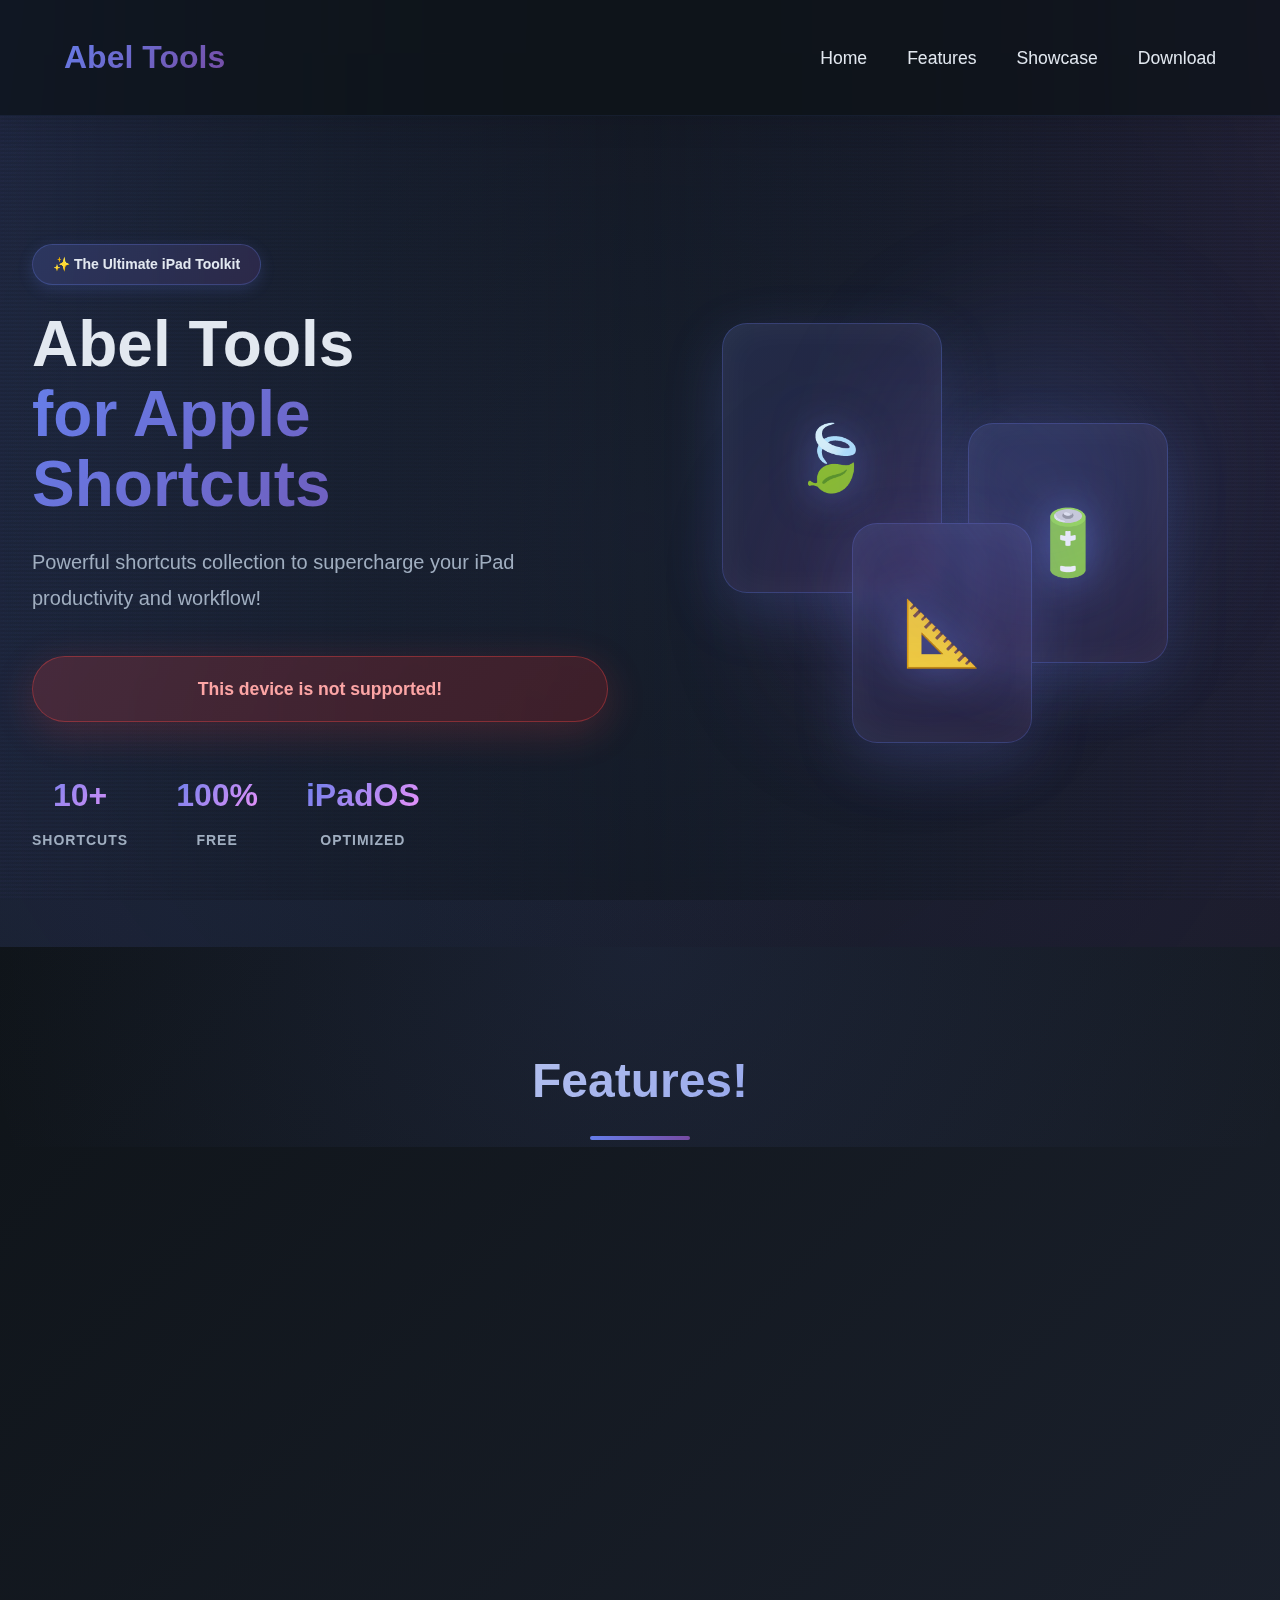
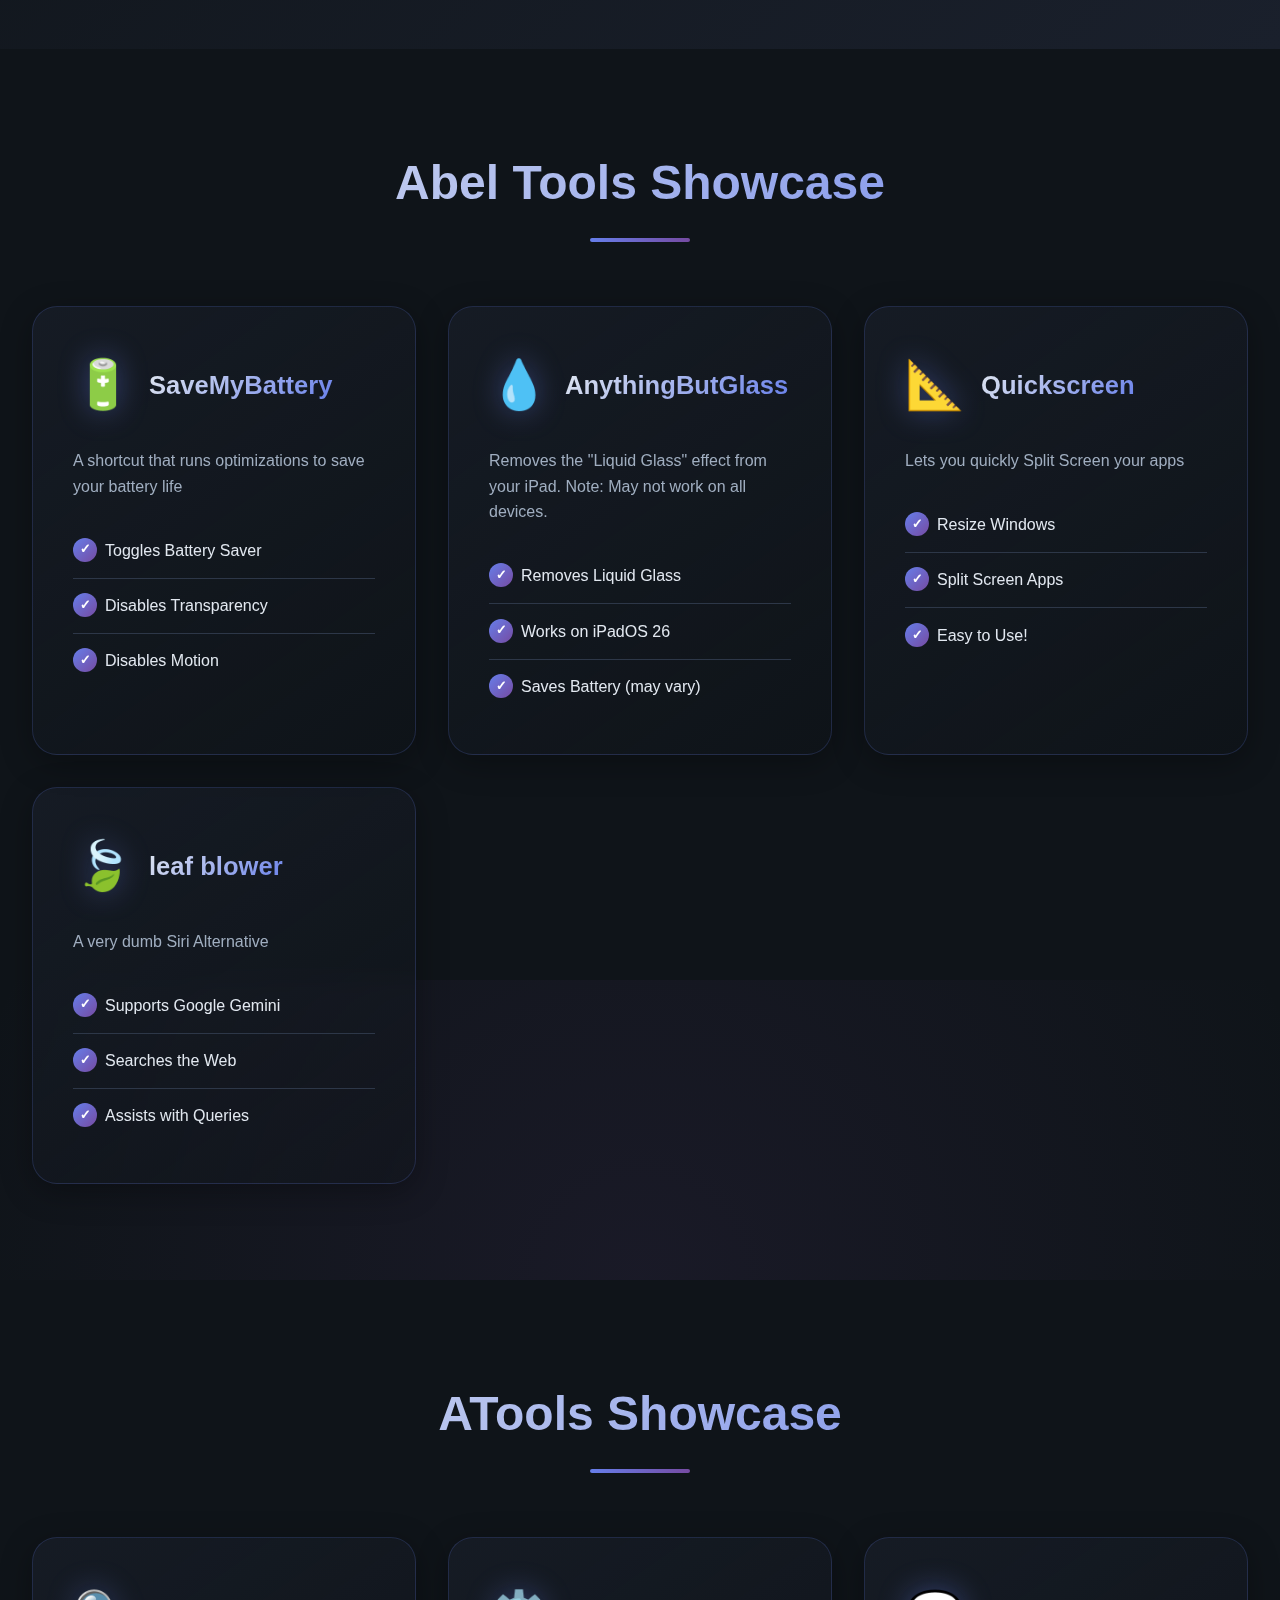
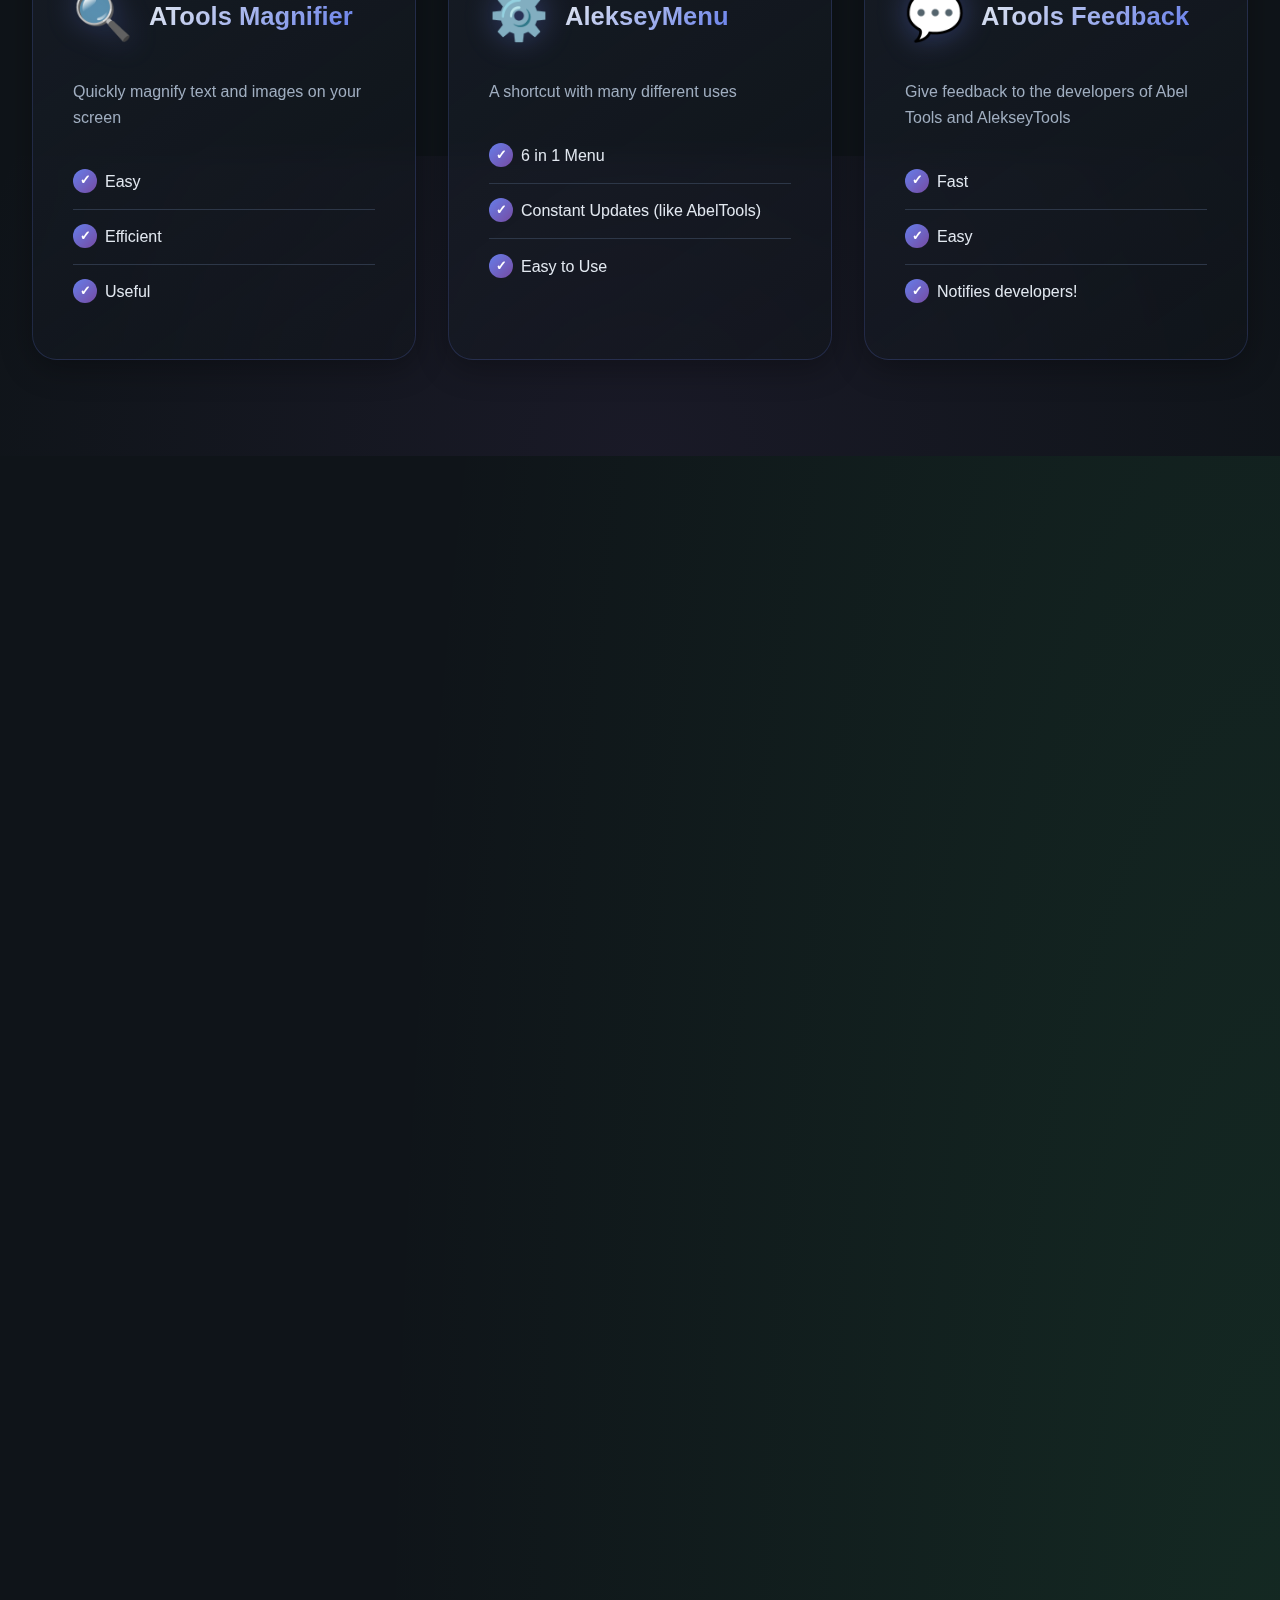
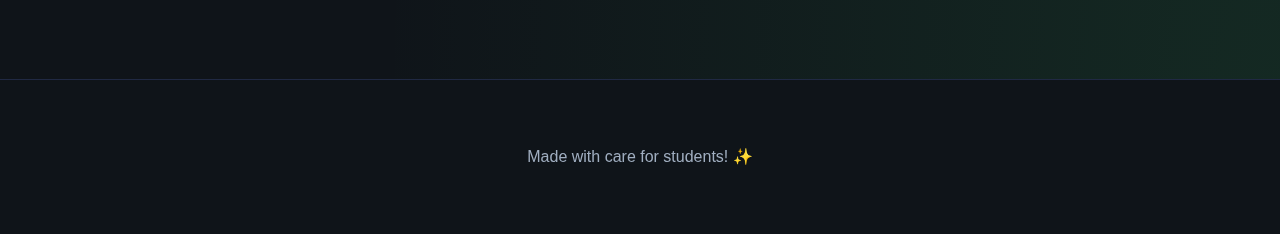
<file: index.html>
<!DOCTYPE html>
<html lang="en">
<head>
    <meta charset="UTF-8">
    <meta name="viewport" content="width=device-width, initial-scale=1.0">
    <title>Abel Tools - Powerful Apple Shortcuts</title>
    <meta name="description" content="Abel Tools Installer | A powerful shortcuts collection to supercharge your iPad!">
    <meta name="keywords" content="Abel Tools, Apple Shortcuts, iPad shortcuts, iOS shortcuts, productivity tools, SaveMyBattery, AnythingButGlass, Quickscreen, leaf blower, iPadOS">
    <meta name="author" content="Abel Tools">

    <!-- Open Graph / Social Media Meta Tags -->
    <meta property="og:type" content="website">
    <meta property="og:title" content="Abel Tools - Powerful Apple Shortcuts">
    <meta property="og:description" content="Abel Tools Installer | A powerful shortcuts collection to supercharge your iPad!">
    <meta property="og:image" content="favicon.png">

    <!-- Twitter Card Meta Tags -->
    <meta name="twitter:card" content="summary_large_image">
    <meta name="twitter:title" content="Abel Tools - Powerful Apple Shortcuts">
    <meta name="twitter:description" content="Abel Tools Installer | A powerful shortcuts collection to supercharge your iPad!">
    <meta name="twitter:image" content="favicon.png">

    <link rel="icon" type="image/png" href="favicon.png">
    <link rel="apple-touch-icon" href="favicon.png">
    <link rel="stylesheet" href="styles.css">
</head>
<body>
    <div class="container">
        <header class="header">
            <nav class="nav">
                <div class="logo">Abel Tools</div>
                <ul class="nav-links">
                    <li><a href="#home">Home</a></li>
                    <li><a href="#features">Features</a></li>
                    <li><a href="#showcase">Showcase</a></li>
                    <li><a href="#download">Download</a></li>
                </ul>
            </nav>
        </header>

        <section class="hero" id="home">
            <div class="hero-content">
                <div class="badge">✨ The Ultimate iPad Toolkit</div>
                <h1 class="hero-title">
                    <span class="title-line">Abel Tools</span>
                    <span class="title-line gradient-text">for Apple Shortcuts</span>
                </h1>
                <p class="hero-subtitle">Powerful shortcuts collection to supercharge your iPad productivity and workflow!</p>
                <button class="cta-button">
                    <span>Download Now</span>
                    <svg width="20" height="20" viewBox="0 0 20 20" fill="none">
                        <path d="M10 3V13M10 13L6 9M10 13L14 9M3 17H17" stroke="currentColor" stroke-width="2" stroke-linecap="round" stroke-linejoin="round"/>
                    </svg>
                </button>
                <div class="stats">
                    <div class="stat-item">
                        <div class="stat-number">10+</div>
                        <div class="stat-label">Shortcuts</div>
                    </div>
                    <div class="stat-item">
                        <div class="stat-number">100%</div>
                        <div class="stat-label">Free</div>
                    </div>
                    <div class="stat-item">
                        <div class="stat-number">iPadOS</div>
                        <div class="stat-label">Optimized</div>
                    </div>
                </div>
            </div>
            <div class="hero-visual">
                <div class="floating-card card-1">
                    <div class="card-icon">🍃</div>
                </div>
                <div class="floating-card card-2">
                    <div class="card-icon">🔋</div>
                </div>
                <div class="floating-card card-3">
                    <div class="card-icon">📐</div>
                </div>
                <div class="glow-orb orb-1"></div>
                <div class="glow-orb orb-2"></div>
            </div>
        </section>

        <section class="features" id="features">
            <h2 class="section-title">Features!</h2>
            <div class="features-grid">
                <div class="feature-card">
                    <div class="feature-icon">⚡</div>
                    <h3>Helpful Shortcuts</h3>
                    <p>Do things better with helpful shortcuts</p>
                </div>
                <div class="feature-card">
                    <div class="feature-icon">🔧</div>
                    <h3>Productivity Tools</h3>
                    <p>Boost efficiency with cool utilities</p>
                </div>
                <div class="feature-card">
                    <div class="feature-icon">🎯</div>
                    <h3>Easy to Use</h3>
                    <p>No messing around with shortcuts</p>
                </div>
                <div class="feature-card">
                    <div class="feature-icon">🔄</div>
                    <h3>Constant Updates</h3>
                    <p>New features and improvements added very frequently</p>
                </div>
            </div>
        </section>

        <section class="showcase-section" id="showcase">
            <h2 class="section-title">Abel Tools Showcase</h2>
            <div class="showcase-grid">
                <div class="showcase-card">
                    <div class="showcase-header">
                        <span class="showcase-icon">🔋</span>
                        <h3>SaveMyBattery</h3>
                    </div>
                    <p class="showcase-description">A shortcut that runs optimizations to save your battery life</p>
                    <ul class="showcase-features">
                        <li>Toggles Battery Saver</li>
                        <li>Disables Transparency</li>
                        <li>Disables Motion</li>
                    </ul>
                </div>

                <div class="showcase-card">
                    <div class="showcase-header">
                        <span class="showcase-icon">💧</span>
                        <h3>AnythingButGlass</h3>
                    </div>
                    <p class="showcase-description">Removes the "Liquid Glass" effect from your iPad. Note: May not work on all devices.</p>
                    <ul class="showcase-features">
                        <li>Removes Liquid Glass</li>
                        <li>Works on iPadOS 26</li>
                        <li>Saves Battery (may vary)</li>
                    </ul>
                </div>

                <div class="showcase-card">
                    <div class="showcase-header">
                        <span class="showcase-icon">📐</span>
                        <h3>Quickscreen</h3>
                    </div>
                    <p class="showcase-description">Lets you quickly Split Screen your apps</p>
                    <ul class="showcase-features">
                        <li>Resize Windows</li>
                        <li>Split Screen Apps</li>
                        <li>Easy to Use!</li>
                    </ul>
                </div>

                <div class="showcase-card">
                    <div class="showcase-header">
                        <span class="showcase-icon">🍃</span>
                        <h3>leaf blower</h3>
                    </div>
                    <p class="showcase-description">A very dumb Siri Alternative</p>
                    <ul class="showcase-features">
                        <li>Supports Google Gemini</li>
                        <li>Searches the Web</li>
                        <li>Assists with Queries</li>
                    </ul>
                </div>
            </div>
        </section>

        <section class="showcase-section">
            <h2 class="section-title">ATools Showcase</h2>
            <div class="showcase-grid">
                <div class="showcase-card">
                    <div class="showcase-header">
                        <span class="showcase-icon">🔍</span>
                        <h3>ATools Magnifier</h3>
                    </div>
                    <p class="showcase-description">Quickly magnify text and images on your screen</p>
                    <ul class="showcase-features">
                        <li>Easy</li>
                        <li>Efficient</li>
                        <li>Useful</li>
                    </ul>
                </div>

                <div class="showcase-card">
                    <div class="showcase-header">
                        <span class="showcase-icon">⚙️</span>
                        <h3>AlekseyMenu</h3>
                    </div>
                    <p class="showcase-description">A shortcut with many different uses</p>
                    <ul class="showcase-features">
                        <li>6 in 1 Menu</li>
                        <li>Constant Updates (like AbelTools)</li>
                        <li>Easy to Use</li>
                    </ul>
                </div>

                <div class="showcase-card">
                    <div class="showcase-header">
                        <span class="showcase-icon">💬</span>
                        <h3>ATools Feedback</h3>
                    </div>
                    <p class="showcase-description">Give feedback to the developers of Abel Tools and AlekseyTools</p>
                    <ul class="showcase-features">
                        <li>Fast</li>
                        <li>Easy</li>
                        <li>Notifies developers!</li>
                    </ul>
                </div>
            </div>
        </section>

        <section class="interactive-section" id="download">
            <h2 class="section-title">Get Abel Tools Installer!</h2>
            <div class="interactive-demo download-changelog-grid">
                <div class="demo-card download-card" id="demoCard">
                    <div class="download-icon-wrapper">
                        <div class="download-icon">📦</div>
                    </div>
                    <h3>Ready to Upgrade Your iPad?</h3>
                    <p>Download Abel Tools and unlock cool shortcuts</p>
                    <button class="download-button">
                        <span>Download Installer</span>
                        <svg width="18" height="18" viewBox="0 0 20 20" fill="none">
                            <path d="M10 3V13M10 13L6 9M10 13L14 9M3 17H17" stroke="currentColor" stroke-width="2" stroke-linecap="round" stroke-linejoin="round"/>
                        </svg>
                    </button>
                    <div class="compatibility-badges">
                        <span class="badge-small">✓ iPadOS 14+</span>
                        <span class="badge-small badge-highlight">⭐ Best on iPadOS 26+</span>
                    </div>
                </div>

                <div class="demo-card changelog-card">
                    <div class="download-icon-wrapper">
                        <div class="download-icon">📝</div>
                    </div>
                    <div class="changelog-header">
                        <h3>Changelog</h3>
                        <span class="version-badge" id="versionBadge">Version: Loading...</span>
                    </div>
                    <div class="changelog-content" id="changelogContent">
                        <p class="loading-text">Loading changelog...</p>
                    </div>
                </div>
            </div>
        </section>

        <footer class="footer">
            <p>Made with care for students! ✨</p>
        </footer>
    </div>

    <button class="scroll-to-top" id="scrollToTop" aria-label="Scroll to top">
        <svg width="24" height="24" viewBox="0 0 24 24" fill="none" stroke="currentColor" stroke-width="2" stroke-linecap="round" stroke-linejoin="round">
            <polyline points="18 15 12 9 6 15"></polyline>
        </svg>
    </button>

    <script src="script.js"></script>
</body>
</html>
</file>
<file: styles.css>
* {
    margin: 0;
    padding: 0;
    box-sizing: border-box;
}

:root {
    --primary: #667eea;
    --secondary: #764ba2;
    --accent: #f093fb;
    --success: #43e97b;
    --text: #e2e8f0;
    --text-light: #a0aec0;
    --bg: #0f1419;
    --bg-light: #1a202c;
    --bg-card: #1e2936;
    --border: #2d3748;
    --glow: rgba(102, 126, 234, 0.4);
}

body {
    font-family: -apple-system, BlinkMacSystemFont, 'Segoe UI', Roboto, Oxygen, Ubuntu, sans-serif;
    color: var(--text);
    background: var(--bg);
    background-image:
        radial-gradient(at 0% 0%, rgba(102, 126, 234, 0.15) 0px, transparent 50%),
        radial-gradient(at 100% 0%, rgba(118, 75, 162, 0.15) 0px, transparent 50%),
        radial-gradient(at 100% 100%, rgba(67, 233, 123, 0.1) 0px, transparent 50%);
    line-height: 1.6;
    overflow-x: hidden;
    position: relative;
}

body::before {
    content: '';
    position: fixed;
    top: 0;
    left: 0;
    right: 0;
    bottom: 0;
    background:
        linear-gradient(90deg, transparent 0%, var(--bg) 50%, transparent 100%),
        repeating-linear-gradient(0deg, transparent, transparent 2px, rgba(102, 126, 234, 0.03) 2px, rgba(102, 126, 234, 0.03) 4px);
    pointer-events: none;
    z-index: 1;
}

.container {
    position: relative;
    z-index: 2;
}


/* Header & Navigation */
.header {
    padding: 2rem 5%;
    background: rgba(15, 20, 25, 0.8);
    border-bottom: 1px solid rgba(102, 126, 234, 0.1);
    position: sticky;
    top: 0;
    z-index: 100;
    backdrop-filter: blur(20px) saturate(180%);
    -webkit-backdrop-filter: blur(20px) saturate(180%);
    transition: all 0.3s cubic-bezier(0.4, 0, 0.2, 1);
    width: 100%;
    box-shadow: 0 4px 30px rgba(0, 0, 0, 0.1);
}

.header.scrolled {
    padding: 1rem 5%;
    box-shadow: 0 8px 32px rgba(102, 126, 234, 0.15);
    border-bottom: 1px solid rgba(102, 126, 234, 0.2);
}

.nav {
    display: flex;
    justify-content: space-between;
    align-items: center;
    max-width: 1600px;
    margin: 0 auto;
    width: 100%;
}

.logo {
    font-size: 2rem;
    font-weight: 700;
    background: linear-gradient(135deg, var(--primary), var(--secondary));
    -webkit-background-clip: text;
    -webkit-text-fill-color: transparent;
    background-clip: text;
    transition: font-size 0.3s ease;
}

.header.scrolled .logo {
    font-size: 1.5rem;
}

.nav-links {
    display: flex;
    list-style: none;
    gap: 2.5rem;
}

.nav-links a {
    text-decoration: none;
    color: var(--text);
    font-size: 1.1rem;
    font-weight: 500;
    transition: color 0.3s ease, font-size 0.3s ease;
    position: relative;
}

.header.scrolled .nav-links a {
    font-size: 1rem;
}

.nav-links a::after {
    content: '';
    position: absolute;
    bottom: -5px;
    left: 0;
    width: 0;
    height: 2px;
    background: var(--primary);
    transition: width 0.3s ease;
}

.nav-links a:hover {
    color: var(--primary);
}

.nav-links a:hover::after {
    width: 100%;
}

/* Badge Component */
.badge {
    display: inline-block;
    padding: 0.5rem 1.25rem;
    background: linear-gradient(135deg, rgba(102, 126, 234, 0.2), rgba(118, 75, 162, 0.2));
    border: 1px solid rgba(102, 126, 234, 0.3);
    border-radius: 50px;
    font-size: 0.875rem;
    font-weight: 600;
    margin-bottom: 1.5rem;
    backdrop-filter: blur(10px);
    animation: fadeInDown 0.8s ease;
    box-shadow: 0 4px 15px rgba(102, 126, 234, 0.2);
}

.gradient-text {
    background: linear-gradient(135deg, var(--primary), var(--secondary), var(--accent));
    -webkit-background-clip: text;
    -webkit-text-fill-color: transparent;
    background-clip: text;
    background-size: 200% 200%;
    animation: gradientShift 3s ease infinite;
}

/* Hero Section */
.hero {
    display: grid;
    grid-template-columns: 1fr 1fr;
    gap: 4rem;
    padding: 8rem 2rem 6rem;
    align-items: center;
    min-height: 85vh;
    position: relative;
    overflow: hidden;
}

.hero::before {
    content: '';
    position: absolute;
    top: -50%;
    left: -50%;
    width: 200%;
    height: 200%;
    background: radial-gradient(circle, rgba(102, 126, 234, 0.1) 0%, transparent 70%);
    animation: rotate 20s linear infinite;
    pointer-events: none;
}

.hero-content {
    animation: fadeInUp 0.8s ease;
    position: relative;
    z-index: 2;
}

.hero-title {
    font-size: 4rem;
    font-weight: 800;
    line-height: 1.1;
    margin-bottom: 1.5rem;
    display: flex;
    flex-direction: column;
}

.title-line {
    display: inline-block;
    animation: slideIn 0.6s ease backwards;
}

.title-line:nth-child(1) {
    animation-delay: 0.1s;
}

.title-line:nth-child(2) {
    background: linear-gradient(135deg, var(--primary), var(--secondary));
    -webkit-background-clip: text;
    -webkit-text-fill-color: transparent;
    background-clip: text;
    animation-delay: 0.3s;
}

.hero-subtitle {
    font-size: 1.25rem;
    color: var(--text-light);
    margin-bottom: 2.5rem;
    animation: fadeIn 0.8s ease 0.5s backwards;
    line-height: 1.8;
    max-width: 600px;
}

/* Stats Section */
.stats {
    display: flex;
    gap: 3rem;
    margin-top: 3rem;
    animation: fadeIn 1s ease 0.9s backwards;
}

.stat-item {
    text-align: center;
}

.stat-number {
    font-size: 2rem;
    font-weight: 800;
    background: linear-gradient(135deg, var(--primary), var(--accent));
    -webkit-background-clip: text;
    -webkit-text-fill-color: transparent;
    background-clip: text;
    margin-bottom: 0.5rem;
}

.stat-label {
    font-size: 0.875rem;
    color: var(--text-light);
    text-transform: uppercase;
    letter-spacing: 1px;
    font-weight: 600;
}

.cta-button {
    padding: 1.125rem 2.75rem;
    font-size: 1.1rem;
    font-weight: 600;
    border: none;
    border-radius: 50px;
    background: linear-gradient(135deg, var(--primary), var(--secondary));
    color: white;
    cursor: pointer;
    transition: all 0.3s cubic-bezier(0.4, 0, 0.2, 1);
    animation: fadeIn 0.8s ease 0.7s backwards;
    position: relative;
    overflow: hidden;
    display: inline-flex;
    align-items: center;
    gap: 0.75rem;
    box-shadow: 0 10px 40px rgba(102, 126, 234, 0.3);
}

.cta-button::before {
    content: '';
    position: absolute;
    top: 0;
    left: -100%;
    width: 100%;
    height: 100%;
    background: linear-gradient(90deg, transparent, rgba(255, 255, 255, 0.2), transparent);
    transition: left 0.5s ease;
}

.cta-button:hover::before {
    left: 100%;
}

.cta-button:hover {
    transform: translateY(-3px) scale(1.02);
    box-shadow: 0 15px 50px rgba(102, 126, 234, 0.5);
}

.cta-button:active {
    transform: translateY(-1px) scale(0.98);
}

.cta-button svg {
    transition: transform 0.3s ease;
}

.cta-button:hover svg {
    transform: translateY(2px);
}

/* Unsupported Device Message */
.unsupported-message {
    padding: 1.125rem 2.75rem;
    font-size: 1.1rem;
    font-weight: 600;
    border-radius: 50px;
    background: linear-gradient(135deg, rgba(239, 68, 68, 0.2), rgba(220, 38, 38, 0.2));
    border: 1px solid rgba(239, 68, 68, 0.4);
    color: #fca5a5;
    text-align: center;
    backdrop-filter: blur(10px);
    box-shadow: 0 10px 40px rgba(239, 68, 68, 0.2);
    animation: fadeIn 0.8s ease 0.7s backwards;
    margin: 0;
}

/* Floating Cards */
.hero-visual {
    position: relative;
    height: 550px;
}

.floating-card {
    position: absolute;
    border-radius: 25px;
    background: linear-gradient(135deg, rgba(102, 126, 234, 0.15), rgba(118, 75, 162, 0.15));
    backdrop-filter: blur(10px);
    border: 1px solid rgba(102, 126, 234, 0.3);
    box-shadow: 0 20px 60px rgba(102, 126, 234, 0.2), inset 0 0 40px rgba(255, 255, 255, 0.05);
    animation: float 6s ease-in-out infinite;
    display: flex;
    align-items: center;
    justify-content: center;
    transition: all 0.4s ease;
}

.floating-card:hover {
    transform: scale(1.05);
    box-shadow: 0 25px 80px rgba(102, 126, 234, 0.4);
}

.card-icon {
    font-size: 4rem;
    filter: drop-shadow(0 0 20px rgba(102, 126, 234, 0.6));
}

.card-1 {
    width: 220px;
    height: 270px;
    top: 50px;
    left: 50px;
    animation-delay: 0s;
}

.card-2 {
    width: 200px;
    height: 240px;
    top: 150px;
    right: 80px;
    animation-delay: 2s;
}

.card-3 {
    width: 180px;
    height: 220px;
    bottom: 80px;
    left: 180px;
    animation-delay: 4s;
}

.glow-orb {
    position: absolute;
    border-radius: 50%;
    filter: blur(80px);
    opacity: 0.3;
    animation: float 8s ease-in-out infinite;
    pointer-events: none;
}

.orb-1 {
    width: 300px;
    height: 300px;
    background: radial-gradient(circle, var(--primary), transparent);
    top: 10%;
    right: 10%;
    animation-delay: 1s;
}

.orb-2 {
    width: 250px;
    height: 250px;
    background: radial-gradient(circle, var(--secondary), transparent);
    bottom: 20%;
    left: 20%;
    animation-delay: 3s;
}

/* Features Section */
.features {
    padding: 6rem 2rem;
    background: linear-gradient(135deg, var(--bg) 0%, var(--bg-light) 100%);
    position: relative;
    overflow: hidden;
}

.features::before {
    content: '';
    position: absolute;
    top: 0;
    left: 0;
    right: 0;
    height: 200px;
    background: radial-gradient(circle at 50% 0%, rgba(102, 126, 234, 0.1), transparent);
    pointer-events: none;
}

.section-title {
    font-size: 3rem;
    font-weight: 700;
    text-align: center;
    margin-bottom: 4rem;
    background: linear-gradient(135deg, var(--text), var(--primary));
    -webkit-background-clip: text;
    -webkit-text-fill-color: transparent;
    background-clip: text;
    position: relative;
}

.section-title::after {
    content: '';
    display: block;
    width: 100px;
    height: 4px;
    background: linear-gradient(90deg, var(--primary), var(--secondary));
    margin: 1rem auto 0;
    border-radius: 2px;
}

.features-grid {
    display: grid;
    grid-template-columns: repeat(auto-fit, minmax(250px, 1fr));
    gap: 2rem;
    position: relative;
    z-index: 1;
}

.feature-card {
    padding: 2.5rem;
    background: linear-gradient(135deg, rgba(26, 32, 44, 0.6), rgba(30, 41, 54, 0.4));
    backdrop-filter: blur(10px);
    border-radius: 25px;
    border: 1px solid rgba(102, 126, 234, 0.2);
    transition: all 0.4s cubic-bezier(0.175, 0.885, 0.32, 1.275);
    cursor: pointer;
    position: relative;
    overflow: hidden;
    box-shadow: 0 8px 32px rgba(0, 0, 0, 0.2);
}

.feature-card::before {
    content: '';
    position: absolute;
    top: 0;
    left: 0;
    right: 0;
    bottom: 0;
    background: linear-gradient(135deg, var(--primary), var(--secondary));
    opacity: 0;
    transition: opacity 0.4s ease;
    z-index: 0;
}

.feature-card:hover::before {
    opacity: 0.1;
}

.feature-card:hover {
    transform: translateY(-15px) scale(1.02);
    box-shadow: 0 25px 60px rgba(102, 126, 234, 0.4), 0 0 0 1px rgba(102, 126, 234, 0.4);
    border-color: rgba(102, 126, 234, 0.5);
}

.feature-icon {
    font-size: 3.5rem;
    margin-bottom: 1rem;
    display: inline-block;
    transition: transform 0.4s ease;
    position: relative;
    z-index: 1;
    filter: drop-shadow(0 0 10px rgba(102, 126, 234, 0.3));
}

.feature-card:hover .feature-icon {
    transform: scale(1.2) rotate(5deg);
}

.feature-card h3 {
    font-size: 1.5rem;
    margin-bottom: 0.5rem;
    position: relative;
    z-index: 1;
}

.feature-card p {
    color: var(--text-light);
    position: relative;
    z-index: 1;
}

/* Showcase Section */
.showcase-section {
    padding: 6rem 2rem;
    background: var(--bg);
    position: relative;
}

.showcase-section::before {
    content: '';
    position: absolute;
    bottom: 0;
    left: 0;
    right: 0;
    height: 300px;
    background: radial-gradient(circle at 50% 100%, rgba(118, 75, 162, 0.1), transparent);
    pointer-events: none;
}

.showcase-grid {
    display: grid;
    grid-template-columns: repeat(auto-fit, minmax(320px, 1fr));
    gap: 2rem;
    max-width: 1400px;
    margin: 0 auto;
    position: relative;
    z-index: 1;
}

.showcase-card {
    padding: 2.5rem;
    background: linear-gradient(145deg, rgba(26, 32, 44, 0.6), rgba(15, 20, 25, 0.4));
    backdrop-filter: blur(10px);
    border-radius: 25px;
    border: 1px solid rgba(102, 126, 234, 0.2);
    transition: all 0.4s cubic-bezier(0.175, 0.885, 0.32, 1.275);
    position: relative;
    overflow: hidden;
    box-shadow: 0 8px 32px rgba(0, 0, 0, 0.3);
}

.showcase-card::before {
    content: '';
    position: absolute;
    top: -50%;
    left: -50%;
    width: 200%;
    height: 200%;
    background: radial-gradient(circle, rgba(102, 126, 234, 0.1) 0%, transparent 70%);
    opacity: 0;
    transition: opacity 0.4s ease;
}

.showcase-card:hover::before {
    opacity: 1;
}

.showcase-card:hover {
    transform: translateY(-10px) scale(1.03);
    box-shadow: 0 25px 60px rgba(102, 126, 234, 0.5), 0 0 0 2px rgba(102, 126, 234, 0.3);
    border-color: rgba(102, 126, 234, 0.5);
}

.showcase-header {
    display: flex;
    align-items: center;
    gap: 1rem;
    margin-bottom: 1.5rem;
    position: relative;
    z-index: 1;
}

.showcase-icon {
    font-size: 3rem;
    transition: transform 0.4s ease;
    filter: drop-shadow(0 0 15px rgba(102, 126, 234, 0.4));
}

.showcase-card:hover .showcase-icon {
    transform: scale(1.15) rotate(-5deg);
}

.showcase-header h3 {
    font-size: 1.6rem;
    font-weight: 700;
    background: linear-gradient(135deg, var(--text), var(--primary));
    -webkit-background-clip: text;
    -webkit-text-fill-color: transparent;
    background-clip: text;
}

.showcase-description {
    color: var(--text-light);
    margin-bottom: 1.5rem;
    line-height: 1.6;
    position: relative;
    z-index: 1;
}

.showcase-features {
    list-style: none;
    padding: 0;
    position: relative;
    z-index: 1;
}

.showcase-features li {
    padding: 0.9rem 0;
    border-bottom: 1px solid var(--border);
    color: var(--text);
    position: relative;
    padding-left: 2rem;
    transition: all 0.3s ease;
}

.showcase-features li:hover {
    padding-left: 2.5rem;
    color: var(--primary);
}

.showcase-features li:last-child {
    border-bottom: none;
}

.showcase-features li::before {
    content: '✓';
    position: absolute;
    left: 0;
    color: var(--primary);
    font-weight: bold;
    font-size: 1.2rem;
    width: 24px;
    height: 24px;
    background: linear-gradient(135deg, var(--primary), var(--secondary));
    border-radius: 50%;
    display: flex;
    align-items: center;
    justify-content: center;
    color: white;
    font-size: 0.8rem;
    transition: transform 0.3s ease;
}

.showcase-features li:hover::before {
    transform: scale(1.2) rotate(360deg);
}

/* Interactive Section */
.interactive-section {
    padding: 6rem 2rem;
}

.interactive-demo {
    max-width: 600px;
    margin: 0 auto;
    text-align: center;
}

.color-palette {
    display: flex;
    gap: 1rem;
    justify-content: center;
    margin-bottom: 3rem;
}

.color-box {
    width: 60px;
    height: 60px;
    border-radius: 15px;
    cursor: pointer;
    transition: transform 0.3s ease, box-shadow 0.3s ease;
    border: 3px solid #2d3748;
    box-shadow: 0 5px 15px rgba(0, 0, 0, 0.1);
}

.color-box:hover {
    transform: scale(1.1);
    box-shadow: 0 8px 25px rgba(0, 0, 0, 0.2);
}

.color-box:nth-child(1) { background: #667eea; }
.color-box:nth-child(2) { background: #f093fb; }
.color-box:nth-child(3) { background: #4facfe; }
.color-box:nth-child(4) { background: #00f2fe; }
.color-box:nth-child(5) { background: #43e97b; }

.demo-card {
    padding: 3.5rem;
    background: linear-gradient(145deg, rgba(26, 32, 44, 0.6), rgba(15, 20, 25, 0.4));
    backdrop-filter: blur(20px);
    border-radius: 30px;
    border: 1px solid rgba(102, 126, 234, 0.3);
    box-shadow: 0 20px 60px rgba(0, 0, 0, 0.4), inset 0 0 60px rgba(102, 126, 234, 0.05);
    transition: all 0.5s ease;
    position: relative;
    overflow: hidden;
}

.demo-card::before {
    content: '';
    position: absolute;
    top: -50%;
    left: -50%;
    width: 200%;
    height: 200%;
    background: radial-gradient(circle, rgba(102, 126, 234, 0.1) 0%, transparent 70%);
    animation: rotate 15s linear infinite;
}

.demo-card h3 {
    font-size: 2rem;
    margin-bottom: 1rem;
    background: linear-gradient(135deg, var(--text), var(--primary));
    -webkit-background-clip: text;
    -webkit-text-fill-color: transparent;
    background-clip: text;
    position: relative;
    z-index: 1;
}

.demo-card p {
    position: relative;
    z-index: 1;
    margin-bottom: 1.5rem;
}

.download-icon-wrapper {
    position: relative;
    z-index: 1;
    margin-bottom: 1.5rem;
}

.download-icon {
    font-size: 4rem;
    display: inline-block;
    animation: bounce 2s ease-in-out infinite;
    filter: drop-shadow(0 0 30px rgba(102, 126, 234, 0.6));
}

.download-button {
    padding: 1.125rem 3rem;
    font-size: 1.1rem;
    font-weight: 600;
    border: none;
    border-radius: 50px;
    background: linear-gradient(135deg, var(--primary), var(--secondary));
    color: white;
    cursor: pointer;
    transition: all 0.3s cubic-bezier(0.4, 0, 0.2, 1);
    margin: 2rem 0 1.5rem 0;
    position: relative;
    overflow: hidden;
    display: inline-flex;
    align-items: center;
    gap: 0.75rem;
    box-shadow: 0 10px 40px rgba(102, 126, 234, 0.4);
    z-index: 1;
}

.download-button::before {
    content: '';
    position: absolute;
    top: 0;
    left: -100%;
    width: 100%;
    height: 100%;
    background: linear-gradient(90deg, transparent, rgba(255, 255, 255, 0.2), transparent);
    transition: left 0.5s ease;
}

.download-button:hover::before {
    left: 100%;
}

.download-button:hover {
    transform: translateY(-3px) scale(1.02);
    box-shadow: 0 15px 50px rgba(102, 126, 234, 0.6);
}

.download-button:active {
    transform: translateY(-1px) scale(0.98);
}

.download-button svg {
    transition: transform 0.3s ease;
}

.download-button:hover svg {
    transform: translateY(2px);
}

.compatibility-badges {
    display: flex;
    gap: 1rem;
    justify-content: center;
    flex-wrap: wrap;
    position: relative;
    z-index: 1;
    margin-top: 1.5rem;
}

.badge-small {
    padding: 0.5rem 1rem;
    background: rgba(26, 32, 44, 0.6);
    border: 1px solid rgba(102, 126, 234, 0.3);
    border-radius: 20px;
    font-size: 0.85rem;
    font-weight: 600;
    backdrop-filter: blur(10px);
    color: var(--text-light);
}

.badge-highlight {
    background: linear-gradient(135deg, rgba(102, 126, 234, 0.2), rgba(118, 75, 162, 0.2));
    border-color: rgba(102, 126, 234, 0.5);
    color: var(--text);
    box-shadow: 0 4px 15px rgba(102, 126, 234, 0.3);
}

/* Footer */
.footer {
    padding: 4rem 2rem;
    text-align: center;
    background: var(--bg);
    border-top: 1px solid rgba(102, 126, 234, 0.2);
    color: var(--text-light);
    position: relative;
}

.footer p {
    font-size: 1rem;
    font-weight: 500;
}

/* Scroll to Top Button */
.scroll-to-top {
    position: fixed;
    bottom: 2rem;
    right: 2rem;
    width: 50px;
    height: 50px;
    border-radius: 50%;
    background: linear-gradient(135deg, var(--primary), var(--secondary));
    border: none;
    color: white;
    cursor: pointer;
    display: flex;
    align-items: center;
    justify-content: center;
    box-shadow: 0 8px 24px rgba(102, 126, 234, 0.4);
    opacity: 0;
    visibility: hidden;
    transform: translateY(20px);
    transition: all 0.3s cubic-bezier(0.4, 0, 0.2, 1);
    z-index: 999;
    backdrop-filter: blur(10px);
}

.scroll-to-top.visible {
    opacity: 1;
    visibility: visible;
    transform: translateY(0);
}

.scroll-to-top:hover {
    transform: translateY(-5px) scale(1.1);
    box-shadow: 0 12px 32px rgba(102, 126, 234, 0.6);
}

.scroll-to-top:active {
    transform: translateY(-3px) scale(1.05);
}

/* Modal Component for Floating Cards */
.card-modal {
    position: fixed;
    top: 0;
    left: 0;
    right: 0;
    bottom: 0;
    background: rgba(0, 0, 0, 0.85);
    backdrop-filter: blur(10px);
    display: flex;
    align-items: center;
    justify-content: center;
    z-index: 1000;
    opacity: 0;
    transition: opacity 0.3s ease;
    padding: 1.5rem;
}

.card-modal.active {
    opacity: 1;
}

.card-modal-content {
    background: linear-gradient(145deg, rgba(26, 32, 44, 0.95), rgba(15, 20, 25, 0.95));
    backdrop-filter: blur(20px);
    border-radius: 30px;
    border: 1px solid rgba(102, 126, 234, 0.3);
    box-shadow: 0 25px 80px rgba(0, 0, 0, 0.5), 0 0 0 1px rgba(102, 126, 234, 0.2);
    padding: 3rem 2.5rem;
    max-width: 500px;
    width: 100%;
    position: relative;
    text-align: center;
    transform: scale(0.9);
    transition: transform 0.3s cubic-bezier(0.175, 0.885, 0.32, 1.275);
}

.card-modal.active .card-modal-content {
    transform: scale(1);
}

.card-modal-close {
    position: absolute;
    top: 1.25rem;
    right: 1.25rem;
    background: rgba(239, 68, 68, 0.2);
    border: 1px solid rgba(239, 68, 68, 0.4);
    color: #fca5a5;
    width: 36px;
    height: 36px;
    border-radius: 50%;
    font-size: 1.5rem;
    line-height: 1;
    cursor: pointer;
    display: flex;
    align-items: center;
    justify-content: center;
    transition: all 0.3s ease;
    backdrop-filter: blur(10px);
}

.card-modal-close:hover {
    background: rgba(239, 68, 68, 0.3);
    border-color: rgba(239, 68, 68, 0.6);
    transform: rotate(90deg) scale(1.1);
}

.card-modal-icon {
    font-size: 5rem;
    margin-bottom: 1.5rem;
    display: inline-block;
    filter: drop-shadow(0 0 30px rgba(102, 126, 234, 0.6));
    animation: bounce 2s ease-in-out infinite;
}

.card-modal-title {
    font-size: 2rem;
    font-weight: 700;
    margin-bottom: 1rem;
    background: linear-gradient(135deg, var(--primary), var(--secondary));
    -webkit-background-clip: text;
    -webkit-text-fill-color: transparent;
    background-clip: text;
}

.card-modal-description {
    font-size: 1.1rem;
    color: var(--text-light);
    line-height: 1.7;
    margin: 0;
}

/* Animations */
@keyframes fadeInUp {
    from {
        opacity: 0;
        transform: translateY(30px);
    }
    to {
        opacity: 1;
        transform: translateY(0);
    }
}

@keyframes fadeIn {
    from {
        opacity: 0;
    }
    to {
        opacity: 1;
    }
}

@keyframes fadeInDown {
    from {
        opacity: 0;
        transform: translateY(-20px);
    }
    to {
        opacity: 1;
        transform: translateY(0);
    }
}

@keyframes slideIn {
    from {
        opacity: 0;
        transform: translateX(-30px);
    }
    to {
        opacity: 1;
        transform: translateX(0);
    }
}

@keyframes float {
    0%, 100% {
        transform: translateY(0) rotate(0deg);
    }
    50% {
        transform: translateY(-20px) rotate(5deg);
    }
}

@keyframes gradientShift {
    0%, 100% {
        background-position: 0% 50%;
    }
    50% {
        background-position: 100% 50%;
    }
}

@keyframes rotate {
    from {
        transform: rotate(0deg);
    }
    to {
        transform: rotate(360deg);
    }
}

@keyframes bounce {
    0%, 100% {
        transform: translateY(0);
    }
    50% {
        transform: translateY(-10px);
    }
}

/* Responsive Design */
@media (max-width: 768px) {
    /* Header & Navigation */
    .header {
        padding: 1rem 1rem;
    }

    .header.scrolled {
        padding: 0.75rem 1rem;
    }

    .nav {
        flex-direction: column;
        gap: 1rem;
    }

    .logo {
        font-size: 1.5rem;
    }

    .header.scrolled .logo {
        font-size: 1.3rem;
    }

    .nav-links {
        gap: 1rem;
        font-size: 0.9rem;
        flex-wrap: wrap;
        justify-content: center;
    }

    .nav-links a {
        font-size: 0.9rem;
    }

    .header.scrolled .nav-links a {
        font-size: 0.85rem;
    }

    /* Badge */
    .badge {
        font-size: 0.75rem;
        padding: 0.4rem 1rem;
        margin-bottom: 1rem;
    }

    /* Hero Section */
    .hero {
        grid-template-columns: 1fr;
        padding: 3rem 1.5rem 2rem;
        gap: 2rem;
        min-height: auto;
    }

    .hero-title {
        font-size: 2rem;
        margin-bottom: 1rem;
    }

    .hero-subtitle {
        font-size: 1rem;
        margin-bottom: 1.5rem;
    }

    /* Stats */
    .stats {
        gap: 1.5rem;
        margin-top: 2rem;
    }

    .stat-number {
        font-size: 1.5rem;
    }

    .stat-label {
        font-size: 0.75rem;
    }

    .cta-button {
        padding: 0.875rem 2rem;
        font-size: 1rem;
        width: 100%;
        max-width: 300px;
    }

    .unsupported-message {
        padding: 0.875rem 2rem;
        font-size: 1rem;
        width: 100%;
        max-width: 300px;
    }

    .hero-visual {
        height: 250px;
        display: none; /* Hide floating cards on mobile for cleaner look */
    }

    /* Sections */
    .features,
    .showcase-section,
    .interactive-section {
        padding: 3rem 1.5rem;
    }

    .section-title {
        font-size: 1.75rem;
        margin-bottom: 2.5rem;
    }

    .section-title::after {
        width: 60px;
        height: 3px;
    }

    /* Features Grid */
    .features-grid {
        grid-template-columns: 1fr;
        gap: 1.5rem;
    }

    .feature-card {
        padding: 2rem 1.5rem;
    }

    .feature-card:hover {
        transform: translateY(-8px) scale(1.01);
    }

    .feature-icon {
        font-size: 2.5rem;
    }

    .feature-card h3 {
        font-size: 1.3rem;
    }

    /* Showcase Grid */
    .showcase-grid {
        grid-template-columns: 1fr;
        gap: 1.5rem;
    }

    .showcase-card {
        padding: 2rem 1.5rem;
    }

    .showcase-card:hover {
        transform: translateY(-5px) scale(1.01);
    }

    .showcase-header {
        gap: 0.75rem;
        margin-bottom: 1rem;
    }

    .showcase-icon {
        font-size: 2.5rem;
    }

    .showcase-header h3 {
        font-size: 1.4rem;
    }

    .showcase-features li {
        padding: 0.75rem 0;
        padding-left: 2rem;
        font-size: 0.95rem;
    }

    .showcase-features li:hover {
        padding-left: 2.3rem;
    }

    /* Download Section */
    .demo-card {
        padding: 2.5rem 1.5rem;
    }

    .demo-card h3 {
        font-size: 1.5rem;
    }

    .demo-card p {
        font-size: 0.95rem;
    }

    .download-icon {
        font-size: 3rem;
    }

    .download-button,
    .download-button + .unsupported-message {
        padding: 0.875rem 2rem;
        font-size: 1rem;
        width: 100%;
        max-width: 300px;
        margin: 1.5rem 0 1rem 0;
    }

    .compatibility-badges {
        gap: 0.75rem;
    }

    .badge-small {
        font-size: 0.75rem;
        padding: 0.4rem 0.85rem;
    }

    /* Color Palette */
    .color-palette {
        flex-wrap: wrap;
        gap: 0.75rem;
    }

    .color-box {
        width: 50px;
        height: 50px;
    }

    /* Footer */
    .footer {
        padding: 2rem 1.5rem;
    }

    /* Modal */
    .card-modal-content {
        padding: 2.5rem 1.5rem;
        max-width: 90%;
    }

    .card-modal-close {
        top: 1rem;
        right: 1rem;
        width: 32px;
        height: 32px;
        font-size: 1.3rem;
    }

    .card-modal-icon {
        font-size: 4rem;
        margin-bottom: 1rem;
    }

    .card-modal-title {
        font-size: 1.5rem;
    }

    .card-modal-description {
        font-size: 1rem;
    }
}

/* Extra small devices */
@media (max-width: 480px) {
    .badge {
        font-size: 0.7rem;
        padding: 0.35rem 0.85rem;
    }

    .hero-title {
        font-size: 1.75rem;
    }

    .stats {
        gap: 1rem;
        flex-wrap: wrap;
    }

    .stat-number {
        font-size: 1.3rem;
    }

    .stat-label {
        font-size: 0.7rem;
    }

    .logo {
        font-size: 1.3rem;
    }

    .nav-links {
        gap: 0.75rem;
    }

    .nav-links a {
        font-size: 0.85rem;
    }

    .section-title {
        font-size: 1.5rem;
    }

    .feature-card,
    .showcase-card,
    .demo-card {
        padding: 1.5rem 1rem;
    }

    .download-icon {
        font-size: 2.5rem;
    }

    .showcase-grid {
        grid-template-columns: 1fr;
    }

    /* Modal */
    .card-modal-content {
        padding: 2rem 1rem;
        max-width: 95%;
    }

    .card-modal-icon {
        font-size: 3rem;
    }

    .card-modal-title {
        font-size: 1.3rem;
    }

    .card-modal-description {
        font-size: 0.9rem;
    }
}
</file>
